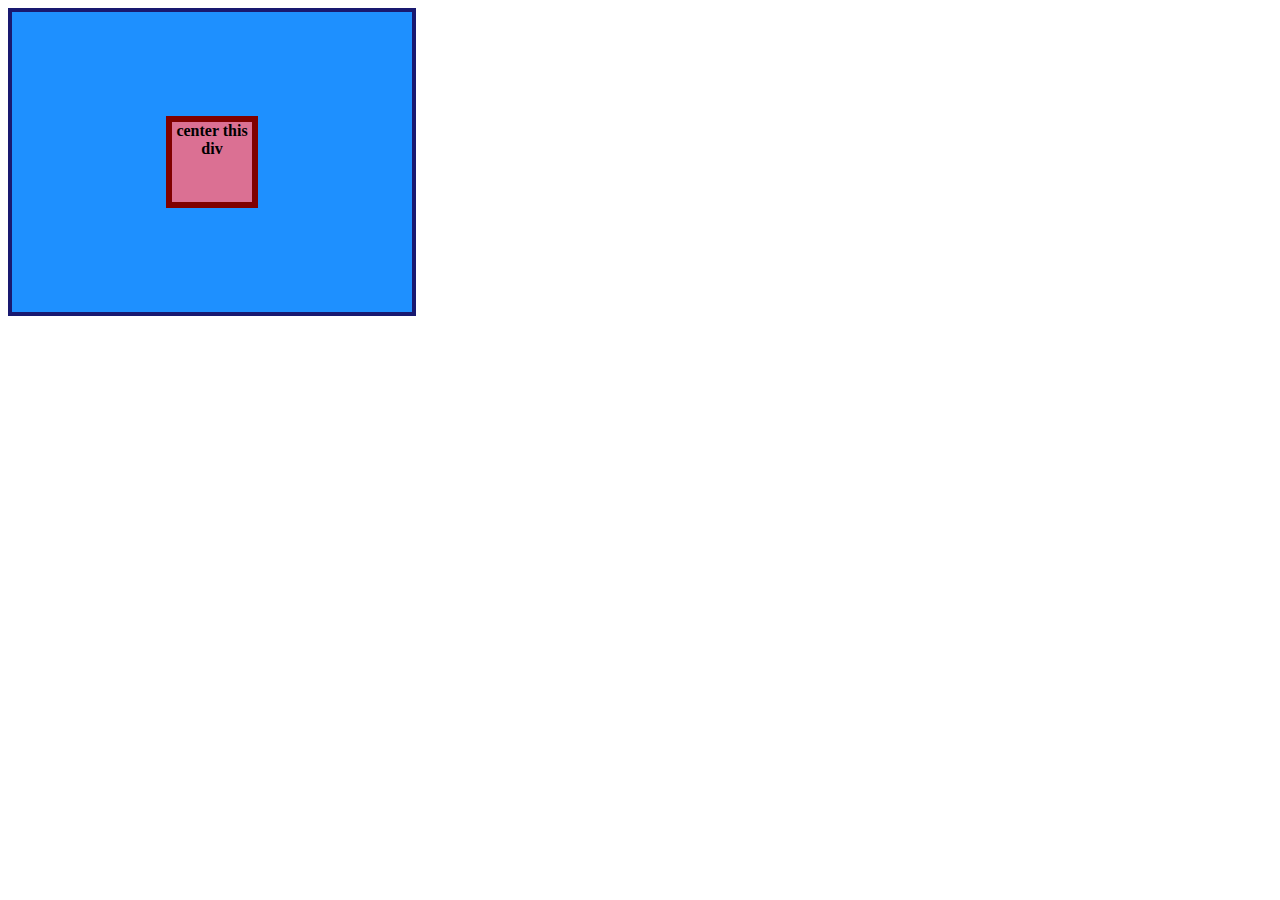
<file: flex/01-flex-center/index.html>
<!DOCTYPE html>
<html lang="en">
  <head>
    <meta charset="UTF-8">
    <meta http-equiv="X-UA-Compatible" content="IE=edge">
    <meta name="viewport" content="width=device-width, initial-scale=1.0">
    <title>CENTER THIS DIV</title>
    <link rel="stylesheet" href="style.css">
  </head>
  <body>
    <div class="container">
      <div class="box">center this div</div>
    </div>
  </body>
</html>
</file>
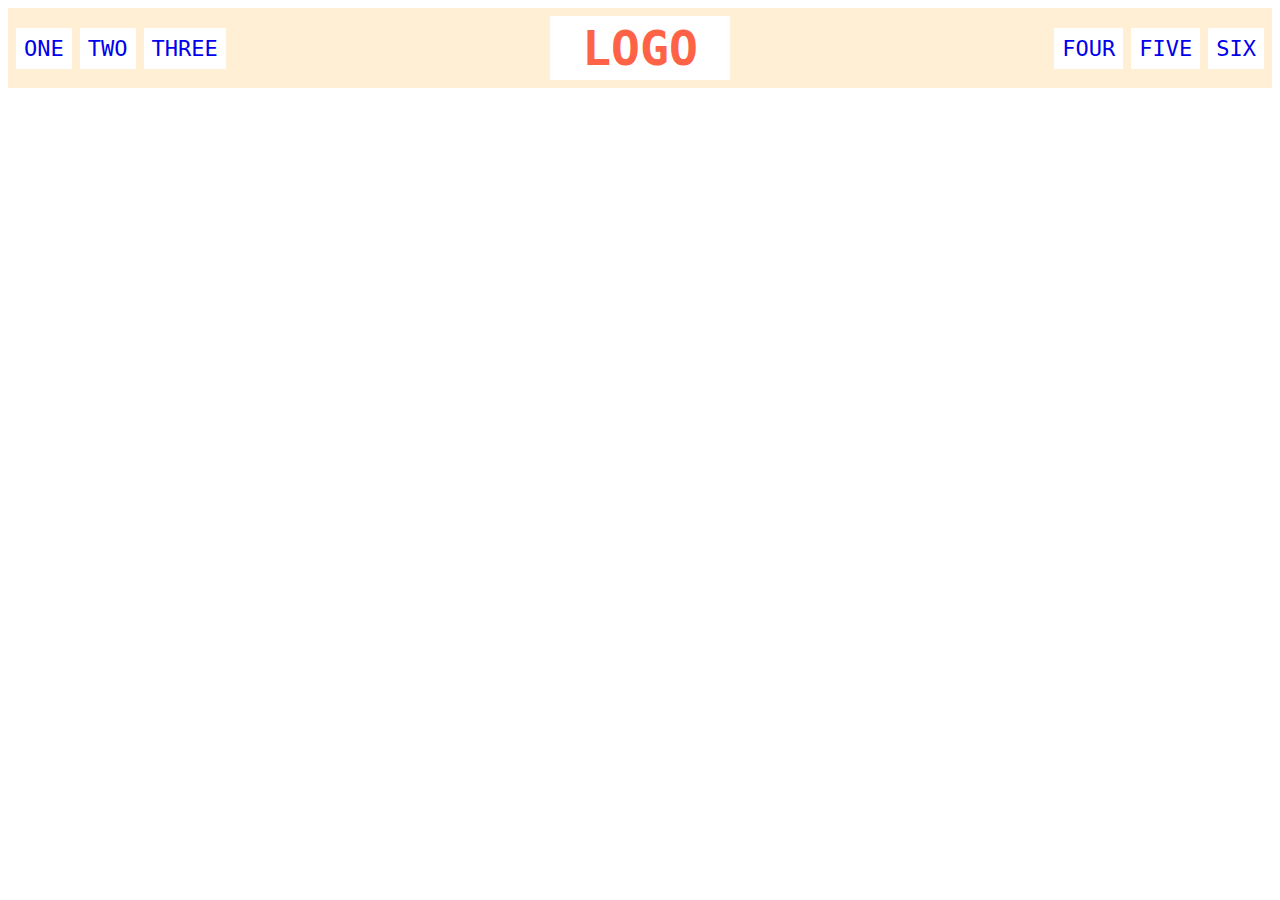
<file: flex/02-flex-header/index.html>
<!DOCTYPE html>
<html lang="en">
  <head>
    <meta charset="UTF-8">
    <meta http-equiv="X-UA-Compatible" content="IE=edge">
    <meta name="viewport" content="width=device-width, initial-scale=1.0">
    <title>Flex Header</title>
    <link rel="stylesheet" href="style.css">
  </head>
  <body>
    <div class="header">
      <div class="left-links">
        <ul>
          <li><a href="#">ONE</a></li>
          <li><a href="#">TWO</a></li>
          <li><a href="#">THREE</a></li>
        </ul>
      </div>
      <div class="logo">LOGO</div>
      <div class="right-links">
        <ul>
          <li><a href="#">FOUR</a></li>
          <li><a href="#">FIVE</a></li>
          <li><a href="#">SIX</a></li>
        </ul>
      </div>
    </div>
  </body>
</html>
</file>
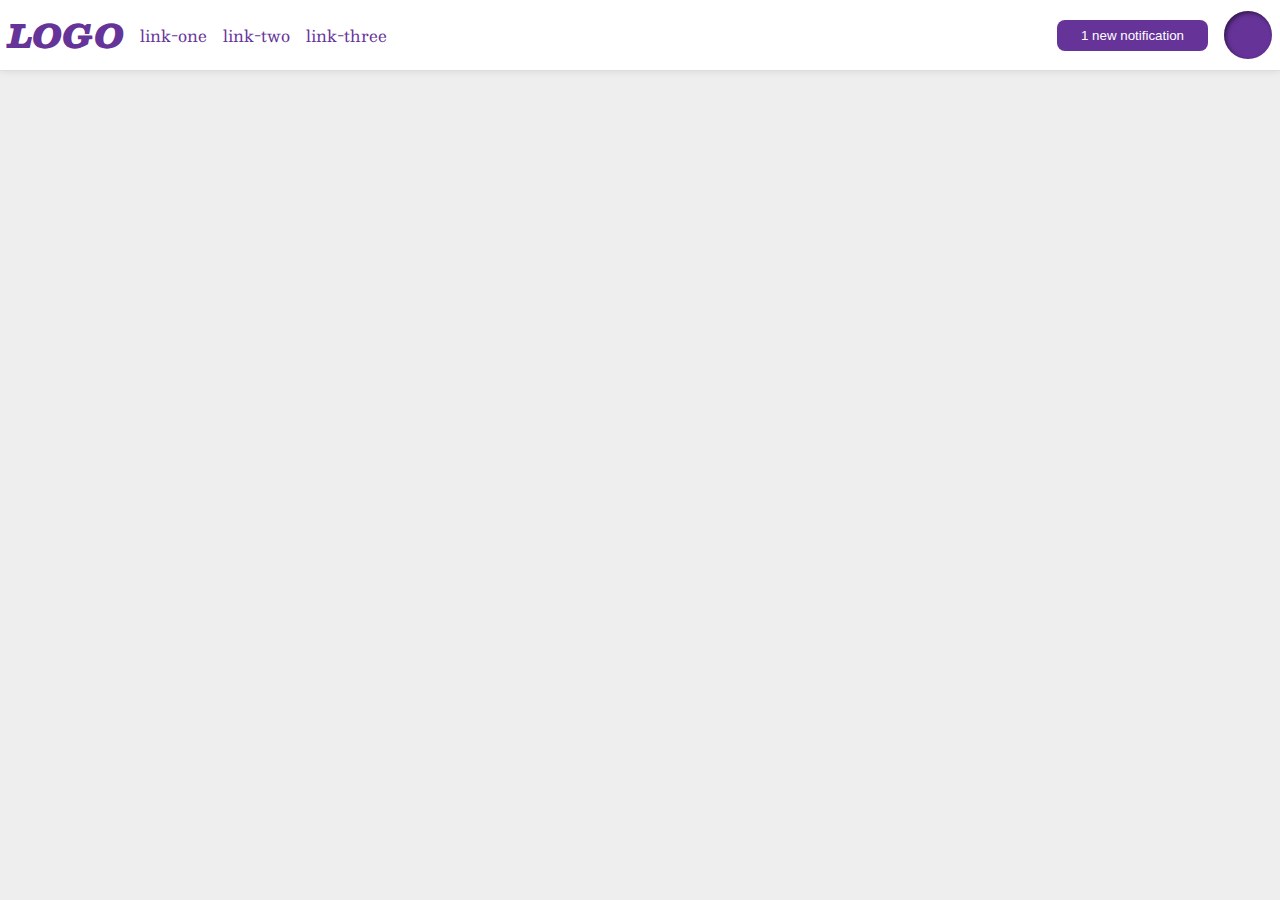
<file: flex/03-flex-header-2/index.html>
<!DOCTYPE html>
<html lang="en">
  <head>
    <meta charset="UTF-8">
    <meta http-equiv="X-UA-Compatible" content="IE=edge">
    <meta name="viewport" content="width=device-width, initial-scale=1.0">
    <title>Flex Header 2</title>
    <link rel="stylesheet" href="style.css">
  </head>
  <body>
    <div class="header">
      <div class="left">
      <div class="logo">
        LOGO
      </div>
      <ul class="links">
        <li><a href="google.com">link-one</a></li>
        <li><a href="google.com">link-two</a></li>
        <li><a href="google.com">link-three</a></li>
      </ul>
      </div>
      <div class="right">
      <button class="notifications">
        1 new notification
      </button>
      <div class="profile-image"></div>
      </div>
    </div>
  </body>
</html>
</file>
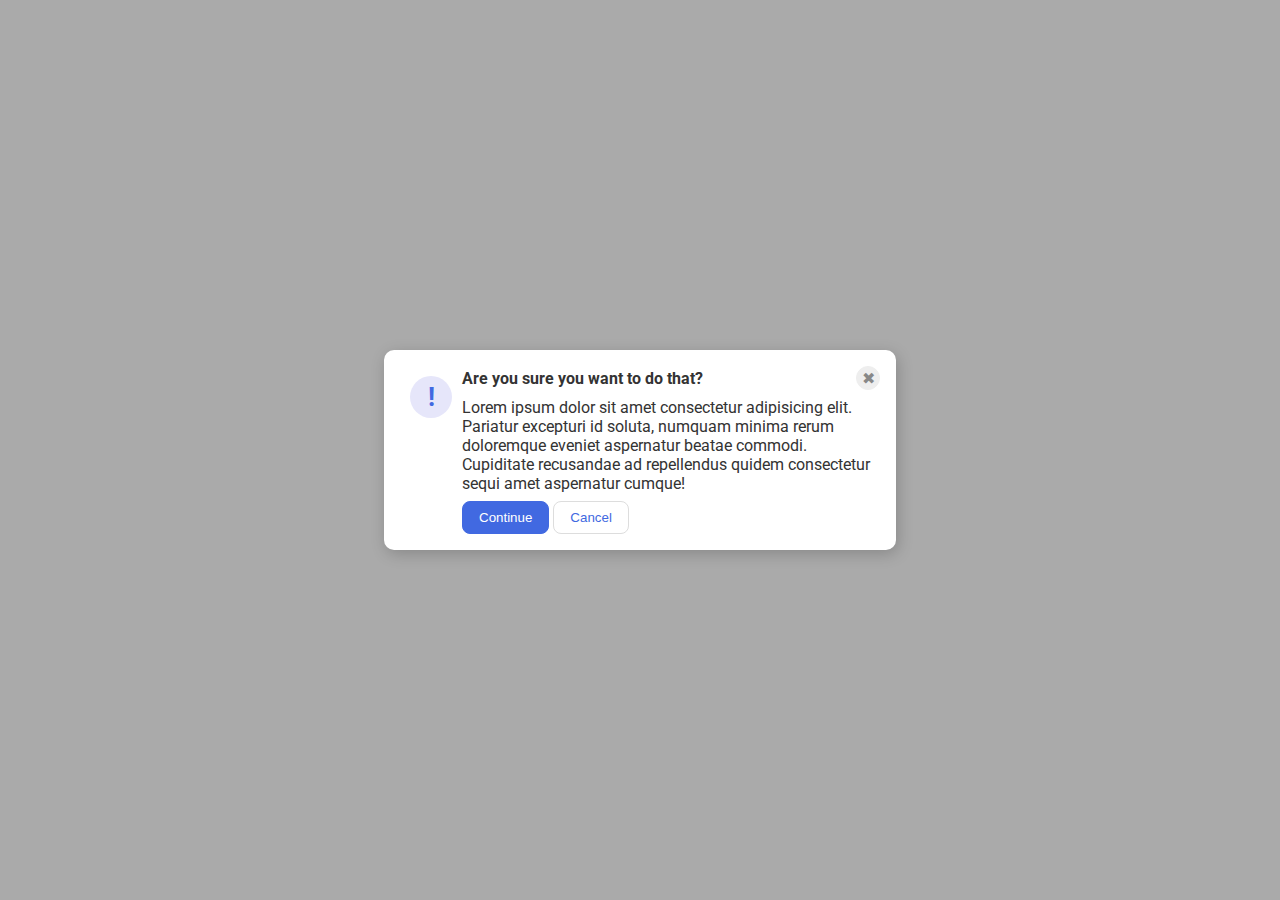
<file: flex/05-flex-modal/index.html>
<!DOCTYPE html>
<html lang="en">
  <head>
    <meta charset="UTF-8">
    <meta http-equiv="X-UA-Compatible" content="IE=edge">
    <meta name="viewport" content="width=device-width, initial-scale=1.0">
    <link rel="stylesheet" href="style.css">
    <title>Modal</title>
  </head>
  <body>
    <div class="modal">
      <div class=left>
        <div class="icon">!</div>
      </div>
      <div class="wrapper">
        <div class="top">
          <div class="header" style="font-weight: bold;">Are you sure you want to do that?</div>
          <button class="close-button">✖</button>
        </div>
          <div class="text">Lorem ipsum dolor sit amet consectetur adipisicing elit. Pariatur excepturi id soluta, numquam minima rerum doloremque eveniet aspernatur beatae commodi. Cupiditate recusandae ad repellendus quidem consectetur sequi amet aspernatur cumque!</div>
          <div class="button-wrapper">
            <button class="continue">Continue</button>
            <button class="cancel">Cancel</button>
          </div>
      </div>
    </div>
  </body>
</html>
</file>
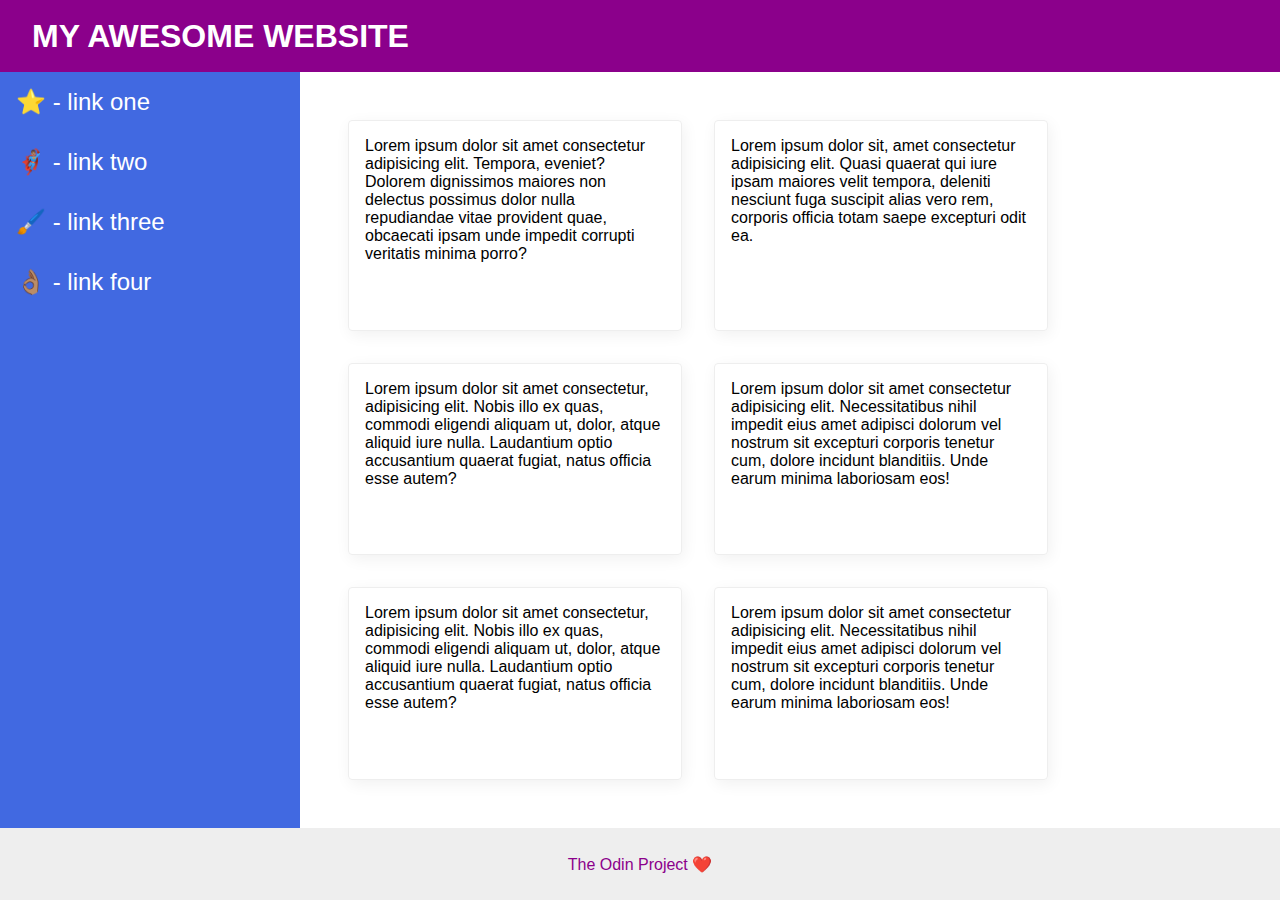
<file: flex/07-flex-layout-2/index.html>
<!DOCTYPE html>
<html lang="en">
  <head>
    <meta charset="UTF-8">
    <meta http-equiv="X-UA-Compatible" content="IE=edge">
    <meta name="viewport" content="width=device-width, initial-scale=1.0">
    <title>The Holy Grail</title>
    <link rel="stylesheet" href="style.css">
  </head>
  <body>
    <div class="header">
      <div class="header-text">
         MY AWESOME WEBSITE
      </div>
    </div>
     <div class="wrapper"> 
        <div class="sidebar">
          <ul>
            <li><a href="#">⭐ - link one</a></li>
            <li><a href="#">🦸🏽‍♂️ - link two</a></li>
            <li><a href="#">🖌️ - link three</a></li>
            <li><a href="#">👌🏽 - link four</a></li>
          </ul>
        </div>
        <div class="card-wrapper">
          <div class="card">Lorem ipsum dolor sit amet consectetur adipisicing elit. Tempora, eveniet? Dolorem dignissimos maiores non delectus possimus dolor nulla repudiandae vitae provident quae, obcaecati ipsam unde impedit corrupti veritatis minima porro?</div>
          <div class="card">Lorem ipsum dolor sit, amet consectetur adipisicing elit. Quasi quaerat qui iure ipsam maiores velit tempora, deleniti nesciunt fuga suscipit alias vero rem, corporis officia totam saepe excepturi odit ea.</div>
          <div class="card">Lorem ipsum dolor sit amet consectetur, adipisicing elit. Nobis illo ex quas, commodi eligendi aliquam ut, dolor, atque aliquid iure nulla. Laudantium optio accusantium quaerat fugiat, natus officia esse autem?</div>
          <div class="card">Lorem ipsum dolor sit amet consectetur adipisicing elit. Necessitatibus nihil impedit eius amet adipisci dolorum vel nostrum sit excepturi corporis tenetur cum, dolore incidunt blanditiis. Unde earum minima laboriosam eos!</div>
          <div class="card">Lorem ipsum dolor sit amet consectetur, adipisicing elit. Nobis illo ex quas, commodi eligendi aliquam ut, dolor, atque aliquid iure nulla. Laudantium optio accusantium quaerat fugiat, natus officia esse autem?</div>
          <div class="card">Lorem ipsum dolor sit amet consectetur adipisicing elit. Necessitatibus nihil impedit eius amet adipisci dolorum vel nostrum sit excepturi corporis tenetur cum, dolore incidunt blanditiis. Unde earum minima laboriosam eos!</div>
        </div>
     </div> 
    <div class="footer">
      The Odin Project ❤️
    </div>
  </body>
</html>
</file>
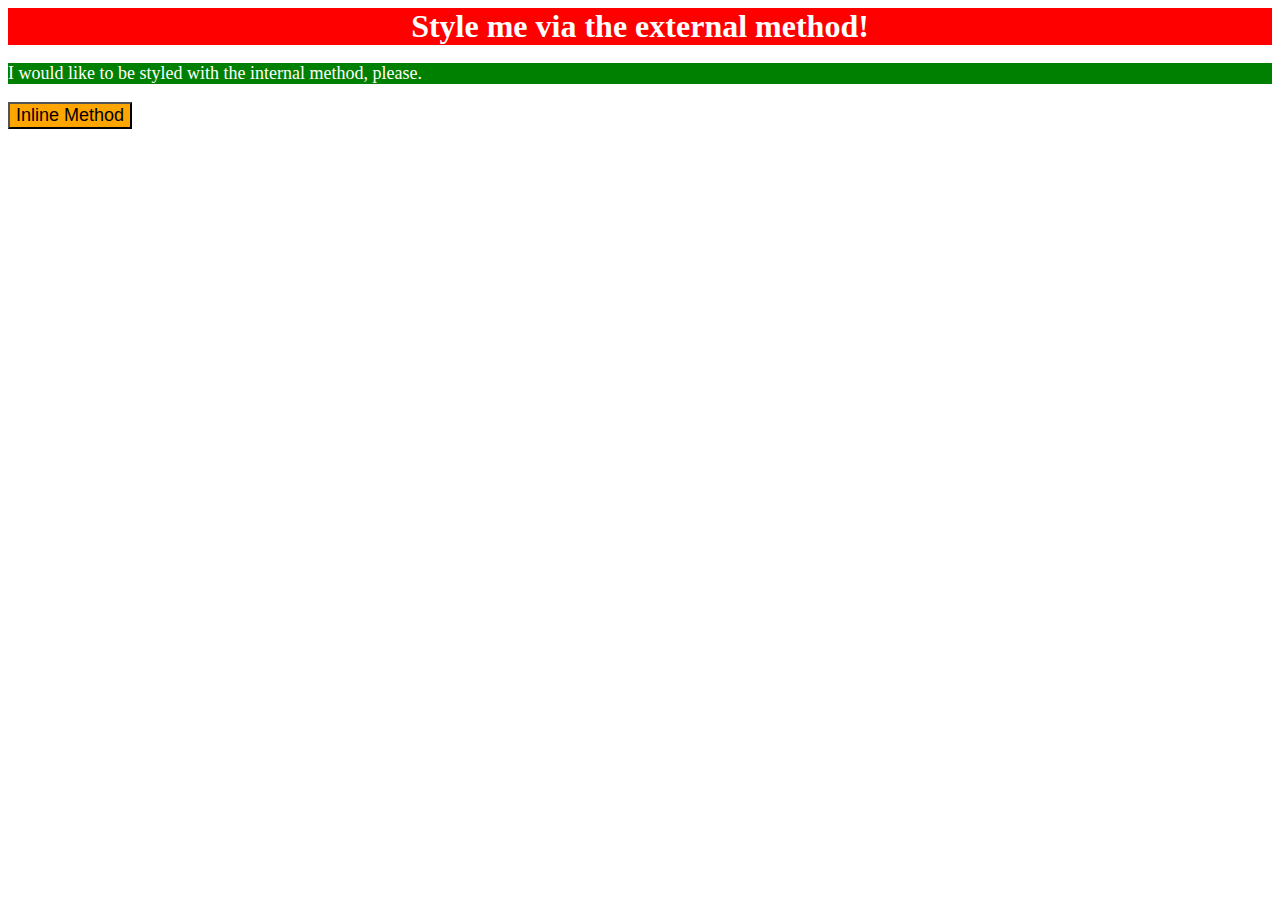
<file: foundations/01-css-methods/index.html>
<!DOCTYPE html>
<html lang="en">
  <head>
    <link rel="stylesheet" href="styles.css" />
    <style>
      p {
        background-color: green;
        color: white;
        font-size: 18px;
      }
    </style>
    <meta charset="UTF-8">
    <meta http-equiv="X-UA-Compatible" content="IE=edge">
    <meta name="viewport" content="width=device-width, initial-scale=1.0">
    <title>Methods for Adding CSS</title>
  </head>
  <body>
    <div>Style me via the external method!</div>
    <p>I would like to be styled with the internal method, please.</p>
    <button style="background-color: orange; font-size: 18px">Inline Method</button>
  </body>
</html>
</file>
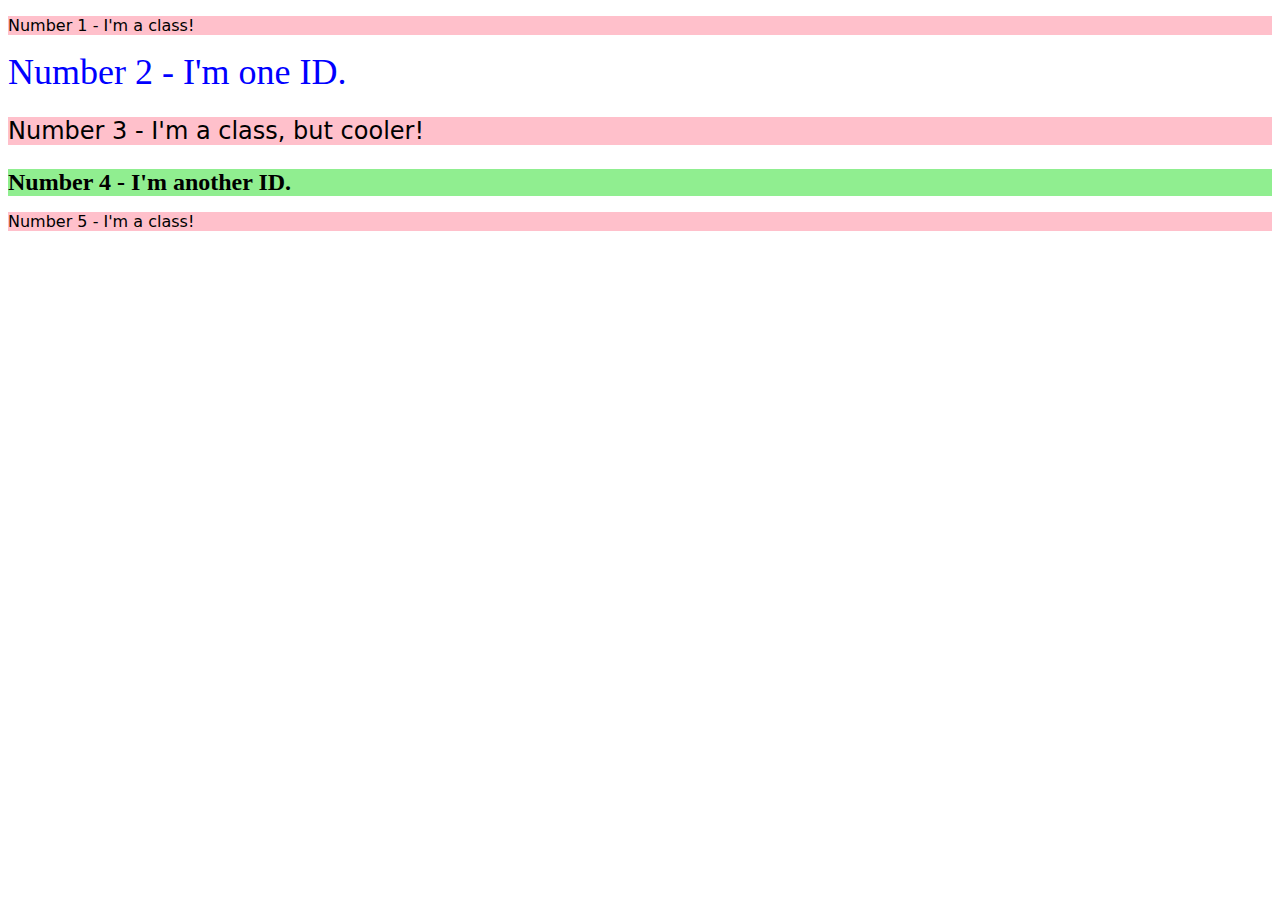
<file: foundations/02-class-id-selectors/index.html>
<!DOCTYPE html>
<html lang="en">
  <head>
    <meta charset="UTF-8">
    <meta http-equiv="X-UA-Compatible" content="IE=edge">
    <meta name="viewport" content="width=device-width, initial-scale=1.0">
    <title>Class and ID Selectors</title>
    <link rel="stylesheet" href="style.css">
  </head>
  <body>
    <p class="class-1">Number 1 - I'm a class!</p>
    <div id="two">Number 2 - I'm one ID.</div>
    <p class="class-1 third">Number 3 - I'm a class, but cooler!</p>
    <div id="four" class="third">Number 4 - I'm another ID.</div>
    <p class="class-1">Number 5 - I'm a class!</p>
  </body>
</html>
</file>
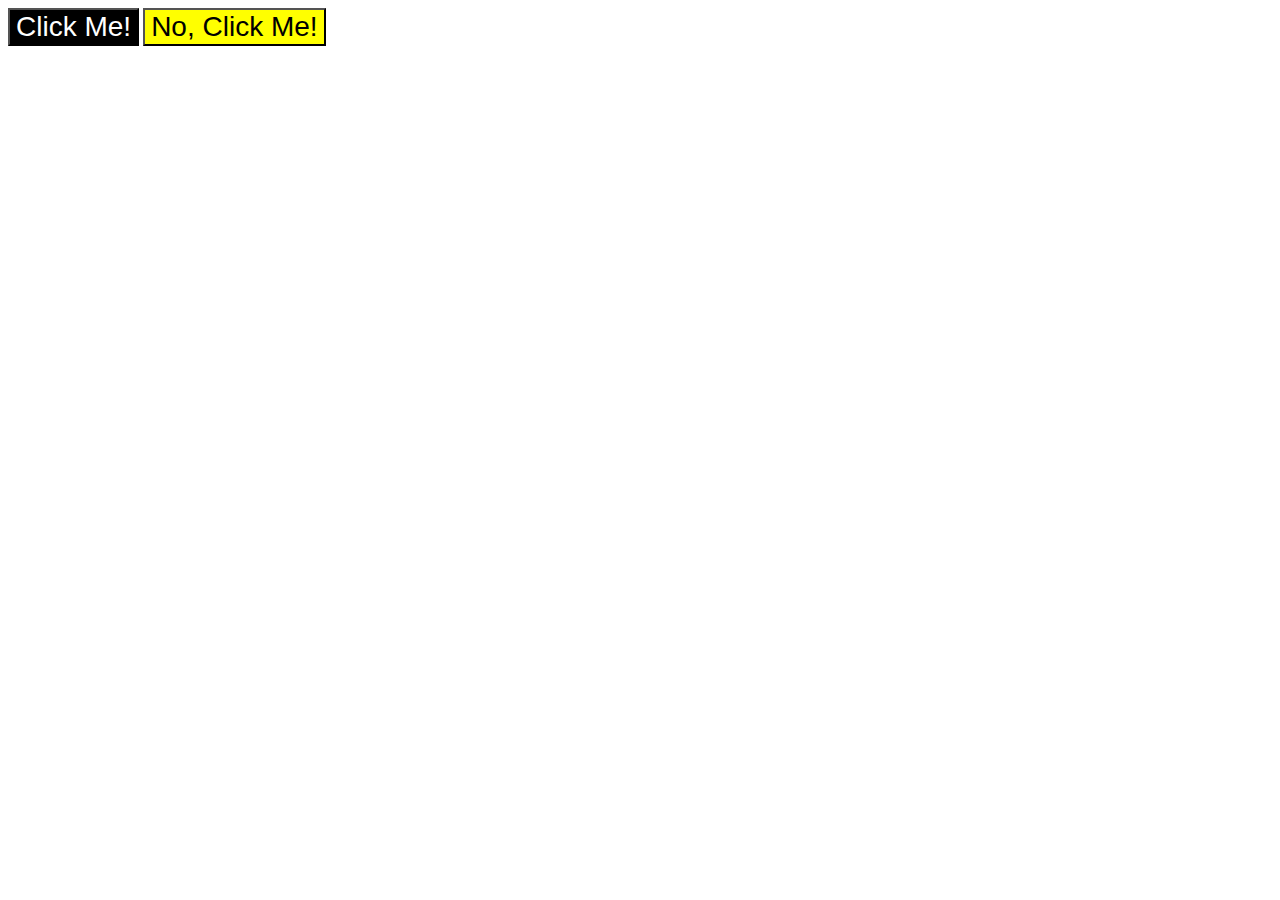
<file: foundations/03-grouping-selectors/index.html>
<!DOCTYPE html>
<html lang="en">
  <head>
    <meta charset="UTF-8">
    <meta http-equiv="X-UA-Compatible" content="IE=edge">
    <meta name="viewport" content="width=device-width, initial-scale=1.0">
    <title>Grouping Selectors</title>
    <link rel="stylesheet" href="style.css">
  </head>
  <body>
    <button class="first">Click Me!</button>
    <button class="second">No, Click Me!</button>
  </body>
</html>
</file>
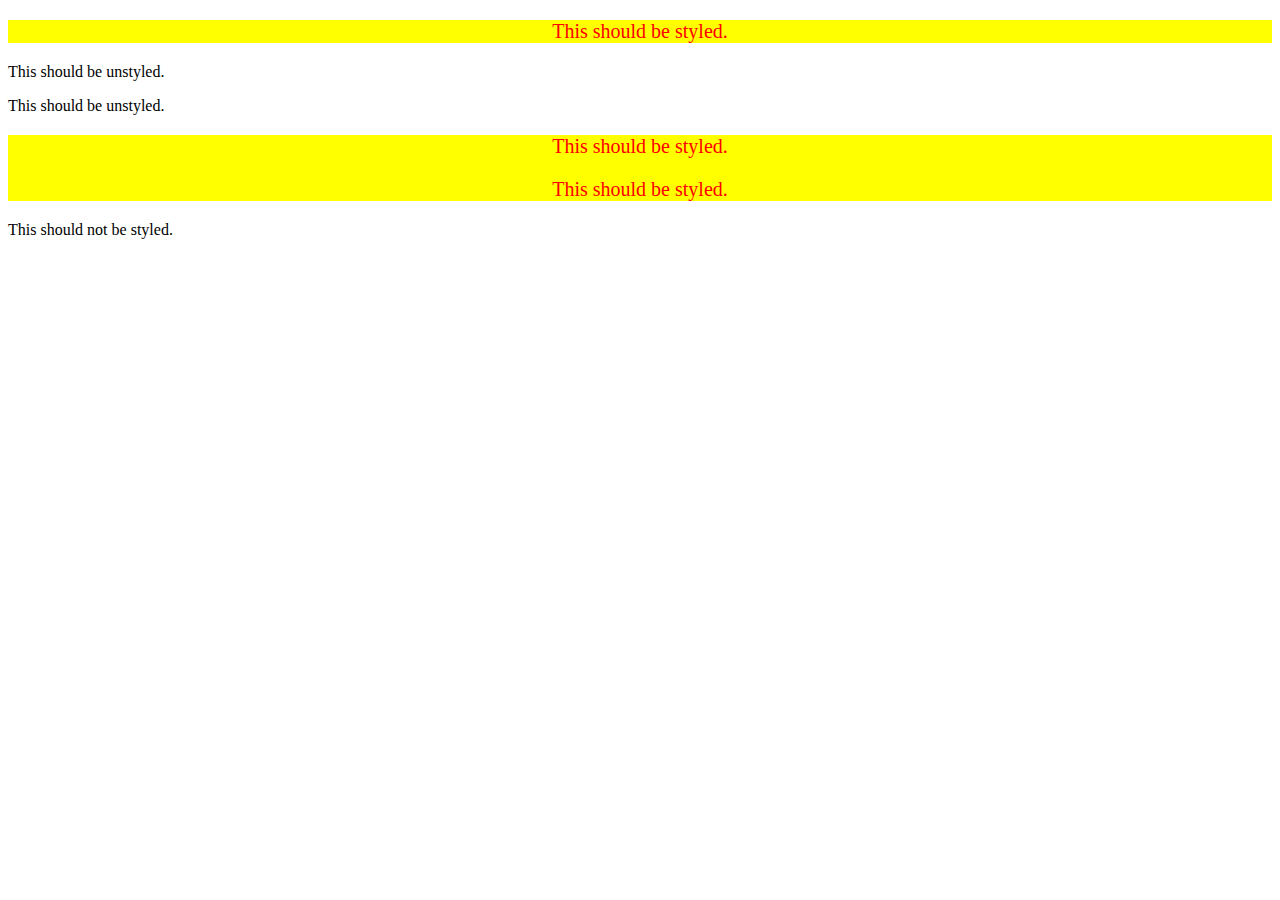
<file: foundations/05-descendant-combinator/index.html>
<!DOCTYPE html>
<html lang="en">
  <head>
    <meta charset="UTF-8">
    <meta http-equiv="X-UA-Compatible" content="IE=edge">
    <meta name="viewport" content="width=device-width, initial-scale=1.0">
    <title>Descendant Combinator</title>
    <link rel="stylesheet" href="style.css">
  </head>
  <body>
    <div class="container">
      <p class="text">This should be styled.</p>
    </div>
    <p class="text">This should be unstyled.</p>
    <p class="text">This should be unstyled.</p>
    <div class="container">
      <p class="text">This should be styled.</p>
      <p class="text">This should be styled.</p>
    </div>
    <p class="text">This should not be styled.</p>
    <!-- Added this class to see how inheritence works with chaining selectors in css-->
  </body>
</html>
</file>
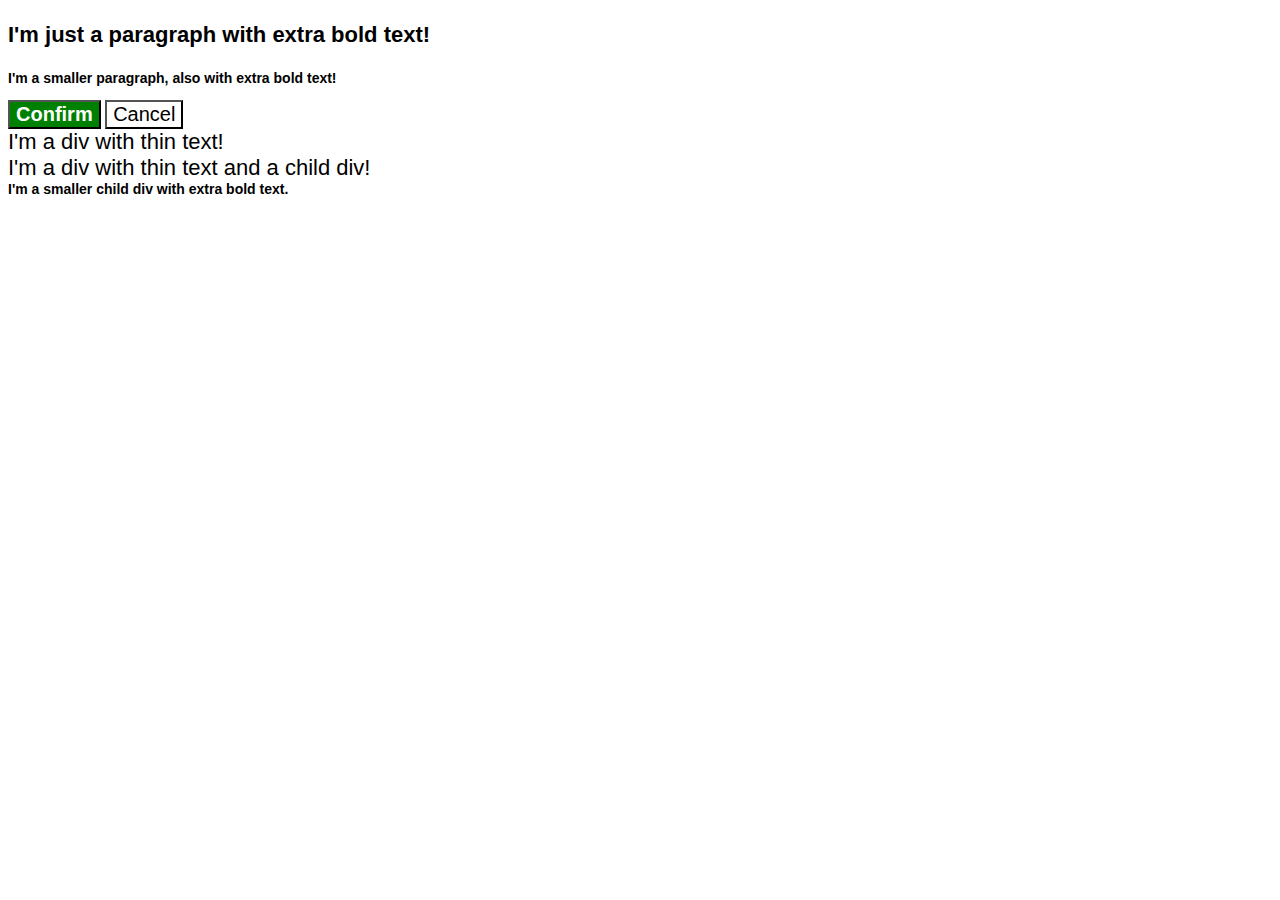
<file: foundations/06-cascade-fix/index.html>
<!DOCTYPE html>
<html lang="en">
  <head>
    <meta charset="UTF-8">
    <meta http-equiv="X-UA-Compatible" content="IE=edge">
    <meta name="viewport" content="width=device-width, initial-scale=1.0">
    <title>Fix the Cascade</title>
    <link rel="stylesheet" href="style.css">
  </head>
  <body>
    <p class="para">I'm just a paragraph with extra bold text!</p>
    <p class="para small-para">I'm a smaller paragraph, also with extra bold text!</p>

    <button id="confirm-button" class="button confirm">Confirm</button>
    <button id="cancel-button" class="button cancel">Cancel</button>

    <div class="text">I'm a div with thin text!</div>
    <div class="text">I'm a div with thin text and a child div!
      <div class="text child">I'm a smaller child div with extra bold text.</div>
    </div>
  </body>
</html>
</file>
<file: flex/01-flex-center/style.css>
.container {
  background: dodgerblue;
  border: 4px solid midnightblue;
  width: 400px;
  height: 300px;
  display: flex;
  justify-content: center;
  align-items: center;
}

.box {
  background: palevioletred;
  font-weight: bold;
  text-align: center;
  border: 6px solid maroon;
  width: 80px;
  height: 80px;
}
</file>
<file: flex/02-flex-header/style.css>
.header  {
  font-family: monospace;
  background: papayawhip;
  display: flex;
  align-items: center;
  padding: 8px;
  justify-content: space-between;
}

.logo {
  font-size: 48px;
  font-weight: 900;
  color: tomato;
  background: white;
  padding: 4px 32px;
  align-items: center;

}

ul {
  /* this removes the dots on the list items*/
  list-style-type: none;
  display: flex;
  margin: 0;
  padding: 0;
  gap: 8px;
}

a {
  font-size: 22px;
  background: white;
  padding: 8px;
  /* this removes the line under the links */
  text-decoration: none;
}
</file>
<file: flex/03-flex-header-2/style.css>
/* this is some magical font-importing.  
you'll learn about it later. */
@import url('https://fonts.googleapis.com/css2?family=Besley:ital,wght@0,400;1,900&display=swap');

body {
  margin: 0;
  background: #eee;
  font-family: Besley, serif;
}

.header {
  background: white;
  border-bottom: 1px solid #ddd;
  box-shadow: 0 0 8px rgba(0,0,0,.1);
  justify-content: space-between;
  display: flex;
  /*align-items: center;*/
  padding: 8px;
}

.left .right {
  display: flex;
  align-items: center;
  gap: 16px;
}

.profile-image {
  background: rebeccapurple;
  box-shadow: inset 2px 2px 4px rgba(0,0,0,.5);
  border-radius: 50%;
  width: 48px;
  height:  48px;
}


.logo {
  color: rebeccapurple;
  font-size: 32px;
  font-weight: 900;
  font-style: italic;
}

button {
  border: none;
  border-radius: 8px;
  background: rebeccapurple;
  color: white;
  padding: 8px 24px;
}

a {
  /* this removes the line under our links */
  text-decoration: none;
  color: rebeccapurple;
}

ul {
  list-style-type: none;
  display: flex;
  margin: 0;
  padding: 0;
  gap: 16px;
}

/* SOLUTION */

.header {
  display: flex;
  justify-content: space-between;
  padding: 8px;
}

ul {
  display: flex;
  margin: 0;
  padding: 0;
  gap: 16px;
}

.left, .right {
  display: flex;
  align-items: center;
  gap: 16px;
}
</file>
<file: flex/05-flex-modal/style.css>
@import url('https://fonts.googleapis.com/css2?family=Roboto:wght@400;700&display=swap');

html, body {
  height: 100%;
}

body {
  font-family: Roboto, sans-serif;
  margin: 0;
  background: #aaa;
  color: #333;
  /* I'll give you this one for free lol */
  display: flex;
  align-items: center;
  justify-content: center;
}

.modal {
  background: white;
  width: 480px;
  border-radius: 10px;
  box-shadow: 2px 4px 16px rgba(0,0,0,.2);
  padding: 12px;
  display: flex;
  padding: 16px;
}

.icon {
  color: royalblue;
  font-size: 26px;
  font-weight: 700;
  background: lavender;
  width: 42px;
  height: 42px;
  border-radius: 50%;
  display: flex;
  align-items: center;
  justify-content: center;
  margin: 10px;
}

.left {
  display: flex;
  align-items: flex-start;
}

.top {
  display: flex;
  align-items: center;
}


.wrapper {
  display: flex;
  flex-direction: column;
  gap: 8px;

}

.close-button {
  background: #eee;
  border-radius: 50%;
  color: #888;
  font-weight: 400;
  font-size: 16px;
  height: 24px;
  width: 24px;
  display: flex;
  align-items: center;
  justify-content: center;
  border: 1px solid #eee;
  padding: 0;
  margin-left: auto;
}

button {
  cursor: pointer;
  padding: 8px 16px;
  border-radius: 8px;
  max-width: 100px;
  text-align: center;
}

button.continue {
  background: royalblue;
  border: 1px solid royalblue;
  color: white;
}

button.cancel {
  background: white;
  border: 1px solid #ddd;
  color: royalblue;
}
</file>
<file: flex/07-flex-layout-2/style.css>
body {
  font-family: -apple-system, BlinkMacSystemFont, 'Segoe UI', Roboto, Oxygen, Ubuntu, Cantarell, 'Open Sans', 'Helvetica Neue', sans-serif;
  margin: 0;
  min-height: 100vh;
  display: flex;
  flex-direction: column;
}



.header {
  height: 72px;
  background: darkmagenta;
  color: white;
  font-size: 32px;
  font-weight: 900;
  display: flex;
  align-items: center;
  padding: 0 16px;
}

.header-text {
  margin-left: 16px;
}

.footer {
  height: 72px;
  background: #eee;
  color: darkmagenta;
  margin-top: auto;
  display: flex;
  align-items: center;
  justify-content: center;
}

.wrapper {
  display: flex;
  flex: 1;
  /*flex-direction: row;
  align-items: stretch;
  flex-grow: 1; (did not need the commented flex properties, flex: 1 works here*/
}

.sidebar {
  width: 300px;
  background: royalblue;
  box-sizing: border-box;
  flex-shrink: 0;
  padding: 16px;
 /* display: flex;
  font-size: 24px;
  color: white;
  padding: 16px; Did not need the additional flex properties*/
}

.sidebar ul {
  list-style-type: none;
  display: flex;
  flex-direction: column;
  gap: 16px;
}

.sidebar li {
  display: flex;
  align-items: flex-start;
}

.sidebar a {
  list-style: none;
  text-decoration: none;
  color: white;
  display: flex;
}

.card-wrapper {
  display: flex;
  flex-wrap: wrap;
  padding: 32px;
}

.card {
  border: 1px solid #eee;
  box-shadow: 2px 4px 16px rgba(0,0,0,.06);
  border-radius: 4px;
  display: flex;
  padding: 16px;
  margin: 16px;
  width: 300px;

 }

/* solution structure not present in code */

ul {
  list-style-type: none;
  margin: 0;
  padding: 0;
}

li {
  margin-bottom: 16px;
}

a {
  color: white;
  text-decoration: none;
  font-size: 24px;
}
</file>
<file: foundations/01-css-methods/styles.css>
div {
    background-color: red;
    color: white;
    font-size: 32px;
    text-align: center;
    font-weight: bold;
}
</file>
<file: foundations/02-class-id-selectors/style.css>
.class-1 {
    background-color: pink;
    font-family: Verdana, DejaVu Sans, sans-serif;
}

.third {
    font-size: 24px;
}

#two {
    color: blue;
    font-size: 36px;
}

#four {
    background-color: lightgreen;
    font-weight: bold;
}
</file>
<file: foundations/03-grouping-selectors/style.css>
.first,
.second {
    font-size: 28px;
    font-family: Helvetica, Times New Roman, sans-serif;
}

.first {
    background-color: black;
    color: white;
}

.second {
    background-color: yellow;
}
</file>
<file: foundations/05-descendant-combinator/style.css>
div.container {
    background-color: yellow;
    color: red;
    font-size: 20px;
    text-align: center;
}
</file>
<file: foundations/06-cascade-fix/style.css>
body{
  font-family:Arial, Helvetica, sans-serif
}

.para,
.small-para {
  color: hsl(0, 0%, 0%);
  font-weight: 800;
}


.para {
  font-size: 22px;
}


.small-para {
  font-size: 14px;
  font-weight: 800;
}

#confirm-button {
  background: green;
  color: white;
  font-weight: bold;
} 

.button {
  background-color: rgb(255, 255, 255);
  color: rgb(0, 0, 0);
  font-size: 20px;
}

 .text.child {
  color: rgb(0, 0, 0);
  font-weight: 800;
  font-size: 14px;
}

div.text {
  color: rgb(0, 0, 0);
  font-size: 22px;
  font-weight: 100;
}
</file>
